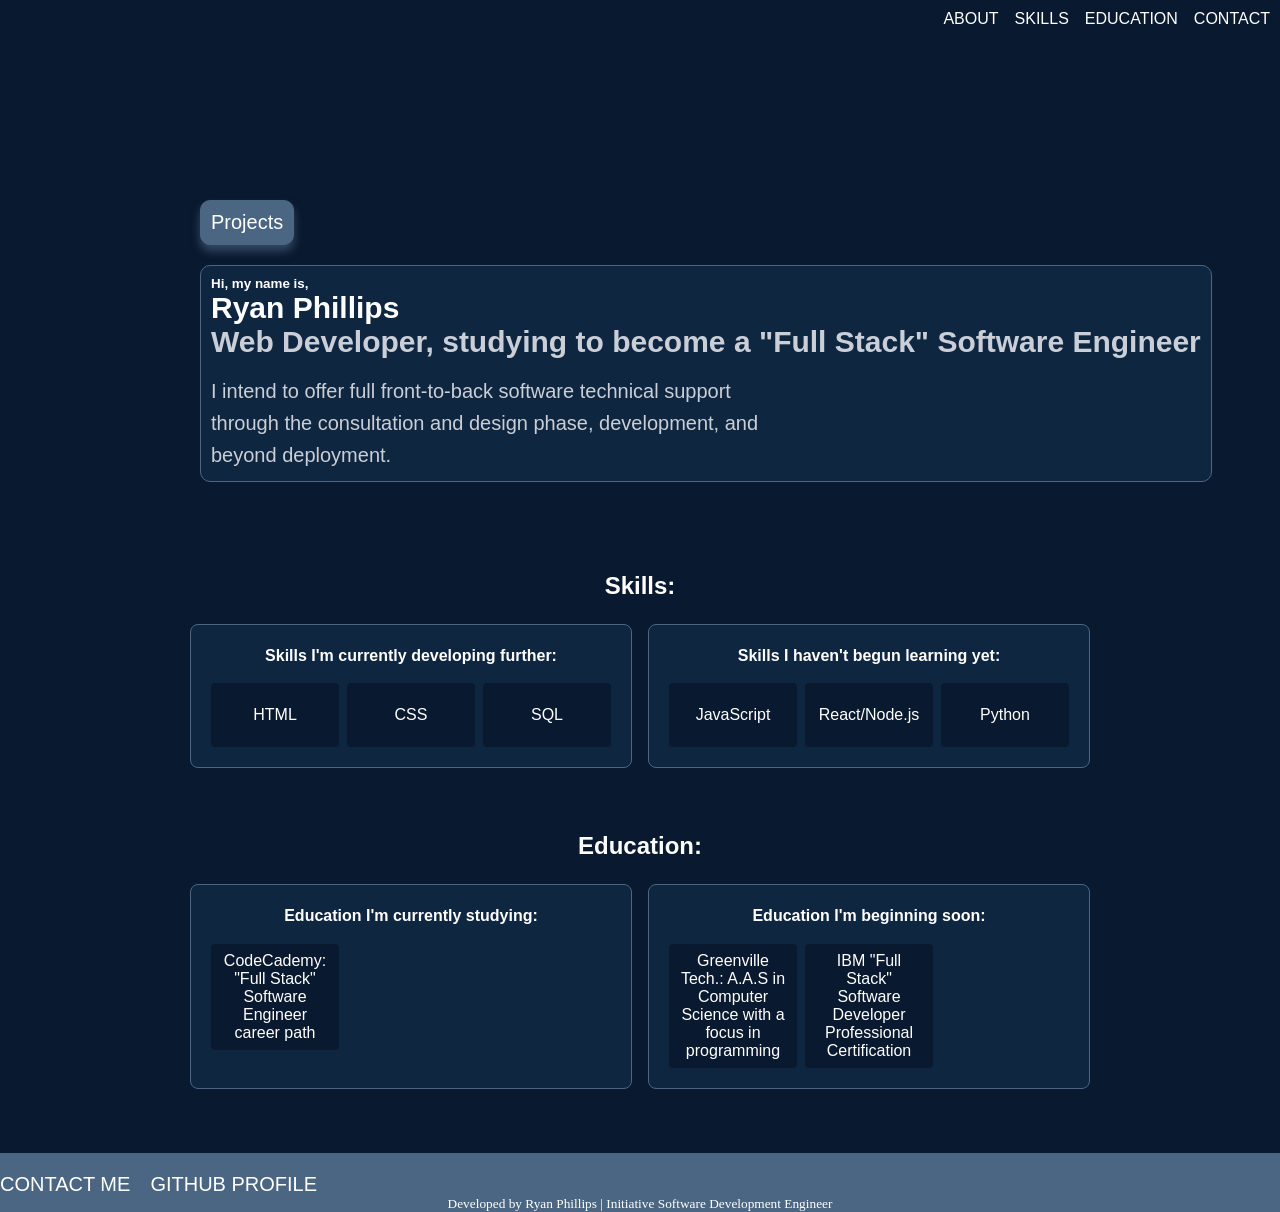
<file: index.html>
<!DOCTYPE html>
<html>
    <head>
        <meta charset="UTF-8">

        <meta name="viewport" content="width=device-width, initial-scale=1.0">
        
        <title>I.S.D | Software Development Homepage</title>

        <meta name="description" content="Explore my software development portfolio!">

        <meta name="author" content="Ryan Phillps - Initiative Software Development Engineer">

        <meta name="robots" content="index, follow">

        <meta name="theme-color" content="#1a1a1a">

        <link href="./index.css" rel="stylesheet">
    </head>
    <body>
        <header>
            <section class="siteNav">
                <nav>
                    <a href="#about">About</a>
                    <a href="#skills">Skills</a>
                    <a href="#education">Education</a>
                    <a href="#contact">Contact</a>
                </nav>
            </section>
        </header>
        <main>
            <section id="about">
                <div class="projectButton">
                  <a href="./project.html" title="Check out my projects page">Projects</a>
                </div>
                <div class="aboutText">
                  <h6>Hi, my name is,</h6>
                  <h1>Ryan Phillips</h1>
                  <h2>Web Developer, studying to become a "Full Stack" Software Engineer</h2>
                  <p class="about-description">I intend to offer full front-to-back software technical support through the consultation and design phase, development, and beyond deployment.</p>
                </div>
            </section>
            <section id="skills">
                <h2>Skills:</h2>
                <div class="skills-grid">
                    <div class="skill-group">
                        <h3>Skills I'm currently developing further:</h3>
                        <ul>
                            <li>HTML</li>
                            <li>CSS</li>
                            <li>SQL</li>
                        </ul>
                    </div>
                    <div class="skill-group">
                        <h3>Skills I haven't begun learning yet:</h3>
                        <ul>
                            <li>JavaScript</li>
                            <li>React/Node.js</li>
                            <li>Python</li>
                        </ul>
                    </div>
                </div>
            </section>
            <section id="education">
                <h2>Education:</h2>
                <div class="education-grid">
                    <div class="education-group">
                        <h3>Education I'm currently studying:</h3>
                        <ul>
                            <li>CodeCademy: "Full Stack" Software Engineer career path</li>
                        </ul>
                    </div>
                    <div class="education-group">
                        <h3>Education I'm beginning soon:</h3>
                        <ul>
                            <li>Greenville Tech.: A.A.S in Computer Science with a focus in programming</li>
                            <li>IBM "Full Stack" Software Developer Professional Certification</li>
                        </ul>
                    </div>
                </div>
            </section>
        </main>
        <footer>
            <section id="contact">
                <a href="mailto:initiativewebdev@gmail.com" title="Email me">Contact me</a>
                <a href="https://github.com/Inititaive-Web-Development" title="Check out my GitHub profile">GitHub Profile</a>
                <br>
                <sub>Developed by Ryan Phillips | Initiative Software Development Engineer</sub>
            </section>
        </footer>
    </body>
</html>
</file>
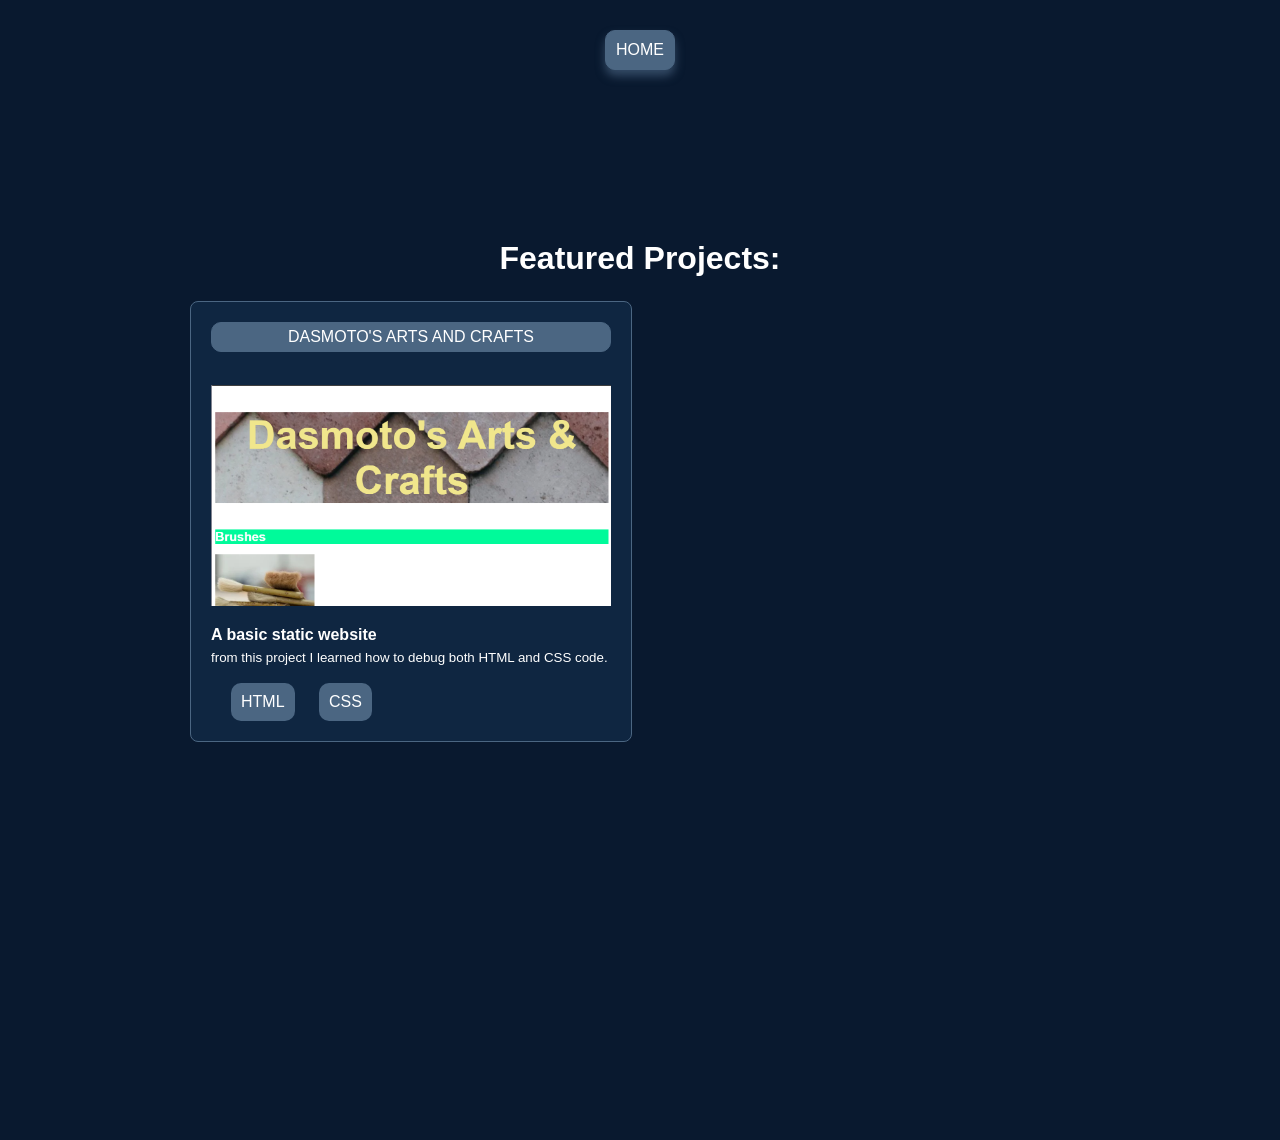
<file: project.html>
<!DOCTYPE html>
<html>
    <head>
                <meta charset="UTF-8">

        <meta name="viewport" content="width=device-width, initial-scale=1.0">
        
        <title>I.S.D | Software Development Projects</title>

        <meta name="description" content="Explore my software development portfolio!">

        <meta name="author" content="Ryan Phillps - Initiative Software Development Engineer">

        <meta name="robots" content="index, follow">

        <meta name="theme-color" content="#1a1a1a">

        <link href="projects.css" rel="stylesheet">
    </head>
    <body>
        <header>
            <div class="homepageLink">
              <a href="./index.html">Home</a>
            </div>
        </header>
        <main>
            <div class="projectsTitle">
                <h1>Featured Projects:</h1>
            </div>
            <div class="projects-grid">
              <div class="projects-group-1">
                <a href="./Dasmoto-Project/index.html">Dasmoto's Arts and Crafts</a>
                <br> 
                <img src="./Dasmoto-project.png" alt="Preview of the Dasmoto Arts and Crafts project">
                <h4>A basic static website</h4>
                <sub>from this project I learned how to debug both HTML and CSS code.</sub>
                <br>
                <br>
                <p>HTML</p>
                <p>CSS</p>
              </div>
            </div>
        </main>
        <footer>
        </footer>
    </body>
</html>
</file>
<file: index.css>
* {
    padding: 0;
    margin: 0;
}

/* --HEADER DESIGN START-- */

header {
    background-color: rgb(9, 25, 47);
    min-height: 100px;
    position: sticky;
    top: 0;
    z-index: 10;
}

.siteNav nav {
    font-family: Helvetica, sans-serif;
    text-transform: uppercase;
    display: flex;
    justify-content: flex-end;
    gap: 1rem;
    padding: 10px 10px 0;
}

.siteNav a {
    text-decoration: none;
    color: white;
}

.siteNav a:visited {
    color: rgb(2, 193, 193)
}

.siteNav a:hover {
    color: rgb(137, 141, 146);
}

.siteNav a:active {
    color: rgb(182, 2, 182);
}

/*--HEADER DESIGN END--*/
/*--ABOUT DESIGN START--*/

main {
    background: rgb(9, 25, 47);
    min-height: 100vh;
}

#about {
    position: relative;
    text-align: left;
    padding-left: 200px;
    padding-top: 100px;
    padding-bottom: 90px;
    font-family: Helvetica, sans-serif;
    font-size: 20px;
    color: rgb(255, 255, 255);

}

.aboutText {
    border: 1px solid rgb(75, 102, 130);
    border-radius: 10px;
    width: fit-content;
    padding-left: 10px;
    padding-top: 10px;
    padding-right: 10px;
    padding-bottom: 10px;
    background-color: rgb(15, 38, 65);
}


#about .about-description,
#about h2 {
    color: rgb(202, 207, 215)
}

#about .about-description {
    max-width: 36rem;
    margin-top: 1rem;
    line-height: 1.6;
}

/*--ABOUT DESIGN END--*/
/*--SKILLS DESIGN START--*/

#skills {
    max-width: 900px;
    margin: 0 auto;
    padding: 0 1rem 4rem;
    font-family: Helvetica, sans-serif;
    color: rgb(255, 255, 255);
}

#skills h2 {
    text-align: center;
    margin-bottom: 1.5rem;
}

#skills .skills-grid {
    display: grid;
    grid-template-columns: repeat(2, minmax(0, 1fr));
    gap: 1rem;
}

#skills .skill-group {
    padding: 1.25rem;
    border: 1px solid rgb(75, 102, 130);
    border-radius: 8px;
    background-color: rgb(15, 38, 65);
}

#skills h3 {
    text-align: center;
    font-size: 1rem;
    line-height: 1.4;
    margin-bottom: 1rem;
}

#skills ul {
    display: grid;
    grid-template-columns: repeat(3, minmax(0, 1fr));
    gap: 0.5rem;
    list-style: none;
}

#skills li {
    display: grid;
    min-height: 3rem;
    place-items: center;
    padding: 0.5rem;
    border-radius: 4px;
    background-color: rgb(9, 25, 47);
    text-align: center;
}

@media (max-width: 640px) {
    #skills .skills-grid {
        grid-template-columns: 1fr;
    }
}

/*--SKILLS DESIGN END--*/
/*--EDUCATION DESIGN START--*/

#education {
    max-width: 900px;
    margin: 0 auto;
    padding: 0 1rem 4rem;
    font-family: Helvetica, sans-serif;
    color: rgb(255, 255, 255);
}

#education h2 {
    text-align: center;
    margin-bottom: 1.5rem;
}

#education .education-grid {
    display: grid;
    grid-template-columns: repeat(2, minmax(0, 1fr));
    gap: 1rem;
}

#education .education-group {
    padding: 1.25rem;
    border: 1px solid rgb(75, 102, 130);
    border-radius: 8px;
    background-color: rgb(15, 38, 65);
}

#education h3 {
    text-align: center;
    font-size: 1rem;
    line-height: 1.4;
    margin-bottom: 1rem;
}

#education ul {
    display: grid;
    grid-template-columns: repeat(3, minmax(0, 1fr));
    gap: 0.5rem;
    list-style: none;
}

#education li {
    display: grid;
    min-height: 3rem;
    place-items: center;
    padding: 0.5rem;
    border-radius: 4px;
    background-color: rgb(9, 25, 47);
    text-align: center;
}

@media (max-width: 640px) {
    #education .education-grid {
        grid-template-columns: 1fr;
    }
}

/*--EDUCATION DESIGN END--*/
/*--CONTACT/FOOTER DESIGN START--*/

#contact {
    background-color: rgb(75, 102, 130);
    padding-top: 20px;
}

#contact sub {
    position: relative;
    display: block;
    text-align: center;
    color:rgb(255, 255, 255);
}

#contact a {
    font-family: Helvetica, sans-serif;
    font-size: 20px;
    text-transform: uppercase;
    text-decoration: none;
    color: white;
}

#contact a:visited {
    color: rgb(2, 193, 193)
}

#contact a:hover {
    color: rgb(137, 141, 146);
}

#contact a:active {
    color: rgb(182, 2, 182);
}

#contact a + a {
    margin-left: 1rem;
}

/*--CONTACT/FOOTER DESIGN END--*/
/*--PROJECT BUTTON DESIGN START--*/

.projectButton {
    width: fit-content;
    margin-bottom: 20px;
}

.projectButton a:hover {
    color: rgb(137, 141, 146);
}

.projectButton a:active {
    color: rgb(182, 2, 182);
    transform: translate(-2px, 2px) scale(0.96);
    box-shadow: 0 0 0 rgba(75, 102, 130, 0);
}

.projectButton a {
    display: inline-block;
    color:rgb(255, 255, 255);
    text-transform: capitalize;
    text-decoration: none;
    border: 1px solid rgb(75, 102, 130);
    border-radius: 10px;
    background-color: rgb(75, 102, 130);
    padding: 10px;
    box-shadow: 0 6px 10px rgba(75, 102, 130, 0.65);
    transition: transform 120ms ease, box-shadow 120ms ease;
}
</file>
<file: projects.css>
* {
    padding: 0;
    margin: 0;
}

main {
    background: rgb(9, 25, 47);
    min-height: 100vh;
    padding-top: 200px;
}

.homepageLink a {
    font-family: Helvetica, sans-serif;
    display: block;
    position: relative;
    top: 30px;
    text-align: center;
    color: rgb(255, 255, 255);
    border: 1px solid rgb(75, 102, 130);
    border-radius: 10px;
    background: rgb(75, 102, 130);
    padding: 10px;
    width: fit-content;
    text-decoration: none;
    text-transform: uppercase;
    box-shadow: 0 6px 10px rgba(75, 102, 130, 0.65);
    transition: transform 120ms ease, box-shadow 120ms ease;
}

.homepageLink {
    display: flex;
    justify-content: center;
}

.homepageLink a:visited {
    color: rgb(2, 193, 193)
}

.homepageLink a:hover {
    color: rgb(137, 141, 146);
}

.homepageLink a:active {
    color: rgb(182, 2, 182);
    transform: translate(-2px, 2px) scale(0.96);
    box-shadow: 0 0 0 rgba(75, 102, 130, 0);
}



header {
    background: rgb(9, 25, 47);
    
}

.projectsTitle h1 {
    color: white;
    font-family: Helvetica, sans-serif;
    text-align: center;
    margin-bottom: 1.5rem;
}

.projects-grid {
    display: grid;
    grid-template-columns: repeat(2, minmax(0, 1fr));
    gap: 1rem;
    max-width: 900px;
    margin: 0 auto;
    padding: 0 1rem 4rem;
    font-family: Helvetica, sans-serif;
    color: rgb(255, 255, 255);
}

.projects-group-1 {
    padding: 1.25rem;
    border: 1px solid rgb(75, 102, 130);
    border-radius: 8px;
    background-color: rgb(15, 38, 65);
}

.projects-group-1 img {
    display: block;
    width: 100%;
    height: auto;
    padding-bottom: 20px;
}

.projects-group-1 p {
    display: inline-block;
    margin-left: 20px;
    border-radius: 10px;
    background: rgb(75, 102, 130);
    padding: 10px;
}

.projects-group-1 a {
    display: block;
    text-align: center;
    text-decoration: none;
    text-transform: uppercase;
    color: white;
    padding-top: 5px;
    padding-bottom: 5px;
    margin-bottom: 15px;
    border: 1px solid rgb(75, 102, 130);
    border-radius: 10px;
    background: rgb(75, 102, 130);
}

.projects-group-1 a:visited {
    color: rgb(2, 193, 193)
}

.projects-group-1 a:hover {
    color: rgb(137, 141, 146);
}

.projects-group-1 a:active {
    color: rgb(182, 2, 182);
}


@media (max-width: 640px) {
    .projects-grid {
        grid-template-columns: 1fr;
    }
}
</file>
